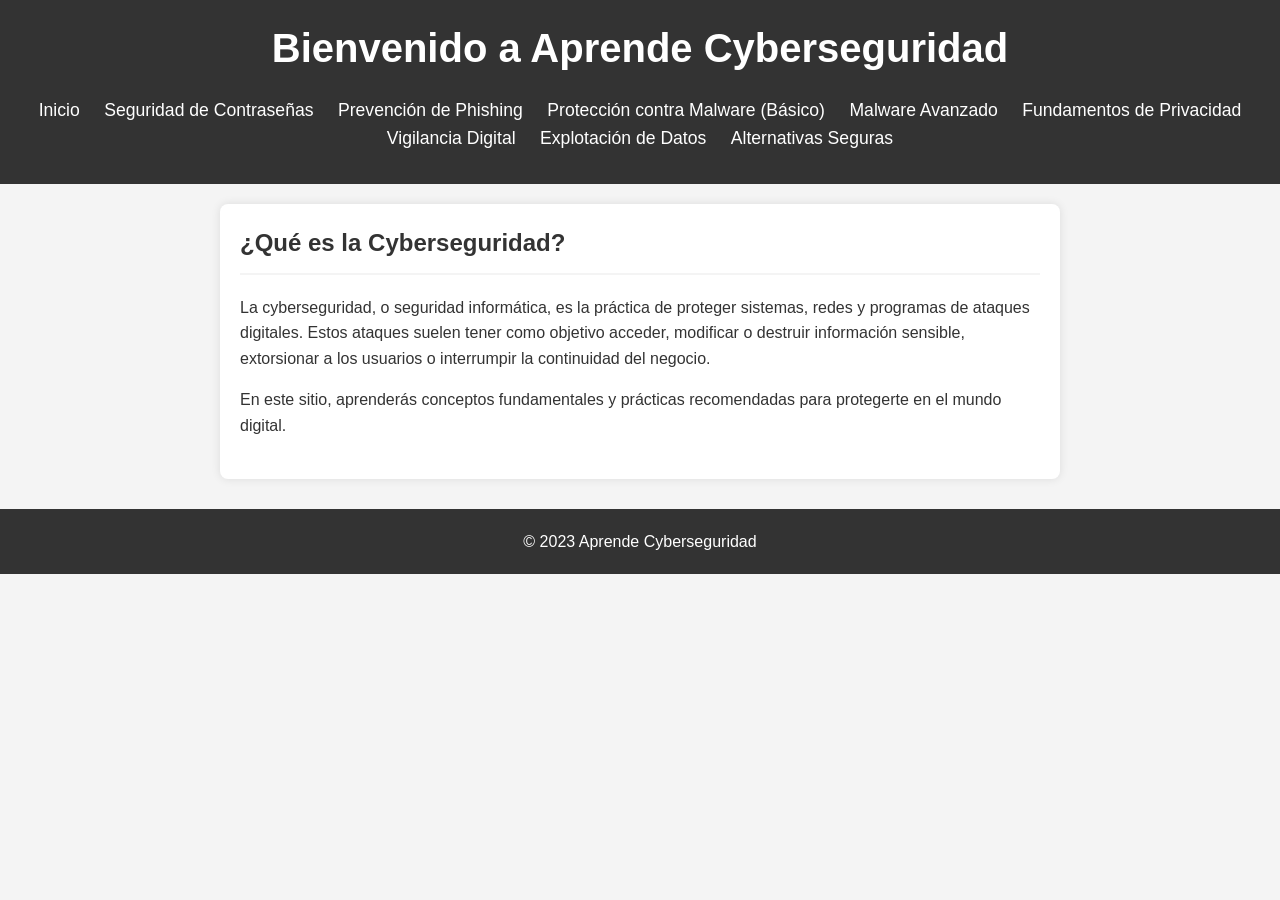
<file: index.html>
<!DOCTYPE html>
<html lang="es">
<head>
    <meta charset="UTF-8">
    <meta name="viewport" content="width=device-width, initial-scale=1.0">
    <title>Cyberseguridad: Aprende a Protegerte</title>
    <link rel="stylesheet" href="style.css">
</head>
<body>
    <header>
        <h1>Bienvenido a Aprende Cyberseguridad</h1>
        <nav>
            <ul>
                <li><a href="index.html">Inicio</a></li>
                <li><a href="passwords.html">Seguridad de Contraseñas</a></li>
                <li><a href="phishing.html">Prevención de Phishing</a></li>
                <li><a href="malware.html">Protección contra Malware (Básico)</a></li>
                <li><a href="advanced_malware.html">Malware Avanzado</a></li>
                <li><a href="privacy_fundamentals.html">Fundamentos de Privacidad</a></li>
                <li><a href="surveillance.html">Vigilancia Digital</a></li>
                <li><a href="data_exploitation.html">Explotación de Datos</a></li>
                <li><a href="secure_alternatives.html">Alternativas Seguras</a></li>
            </ul>
        </nav>
    </header>
    <main>
        <section id="intro">
            <h2>¿Qué es la Cyberseguridad?</h2>
            <p>La cyberseguridad, o seguridad informática, es la práctica de proteger sistemas, redes y programas de ataques digitales. Estos ataques suelen tener como objetivo acceder, modificar o destruir información sensible, extorsionar a los usuarios o interrumpir la continuidad del negocio.</p>
            <p>En este sitio, aprenderás conceptos fundamentales y prácticas recomendadas para protegerte en el mundo digital.</p>
        </section>
    </main>
    <footer>
        <p>&copy; 2023 Aprende Cyberseguridad</p>
    </footer>
</body>
</html>
</file>
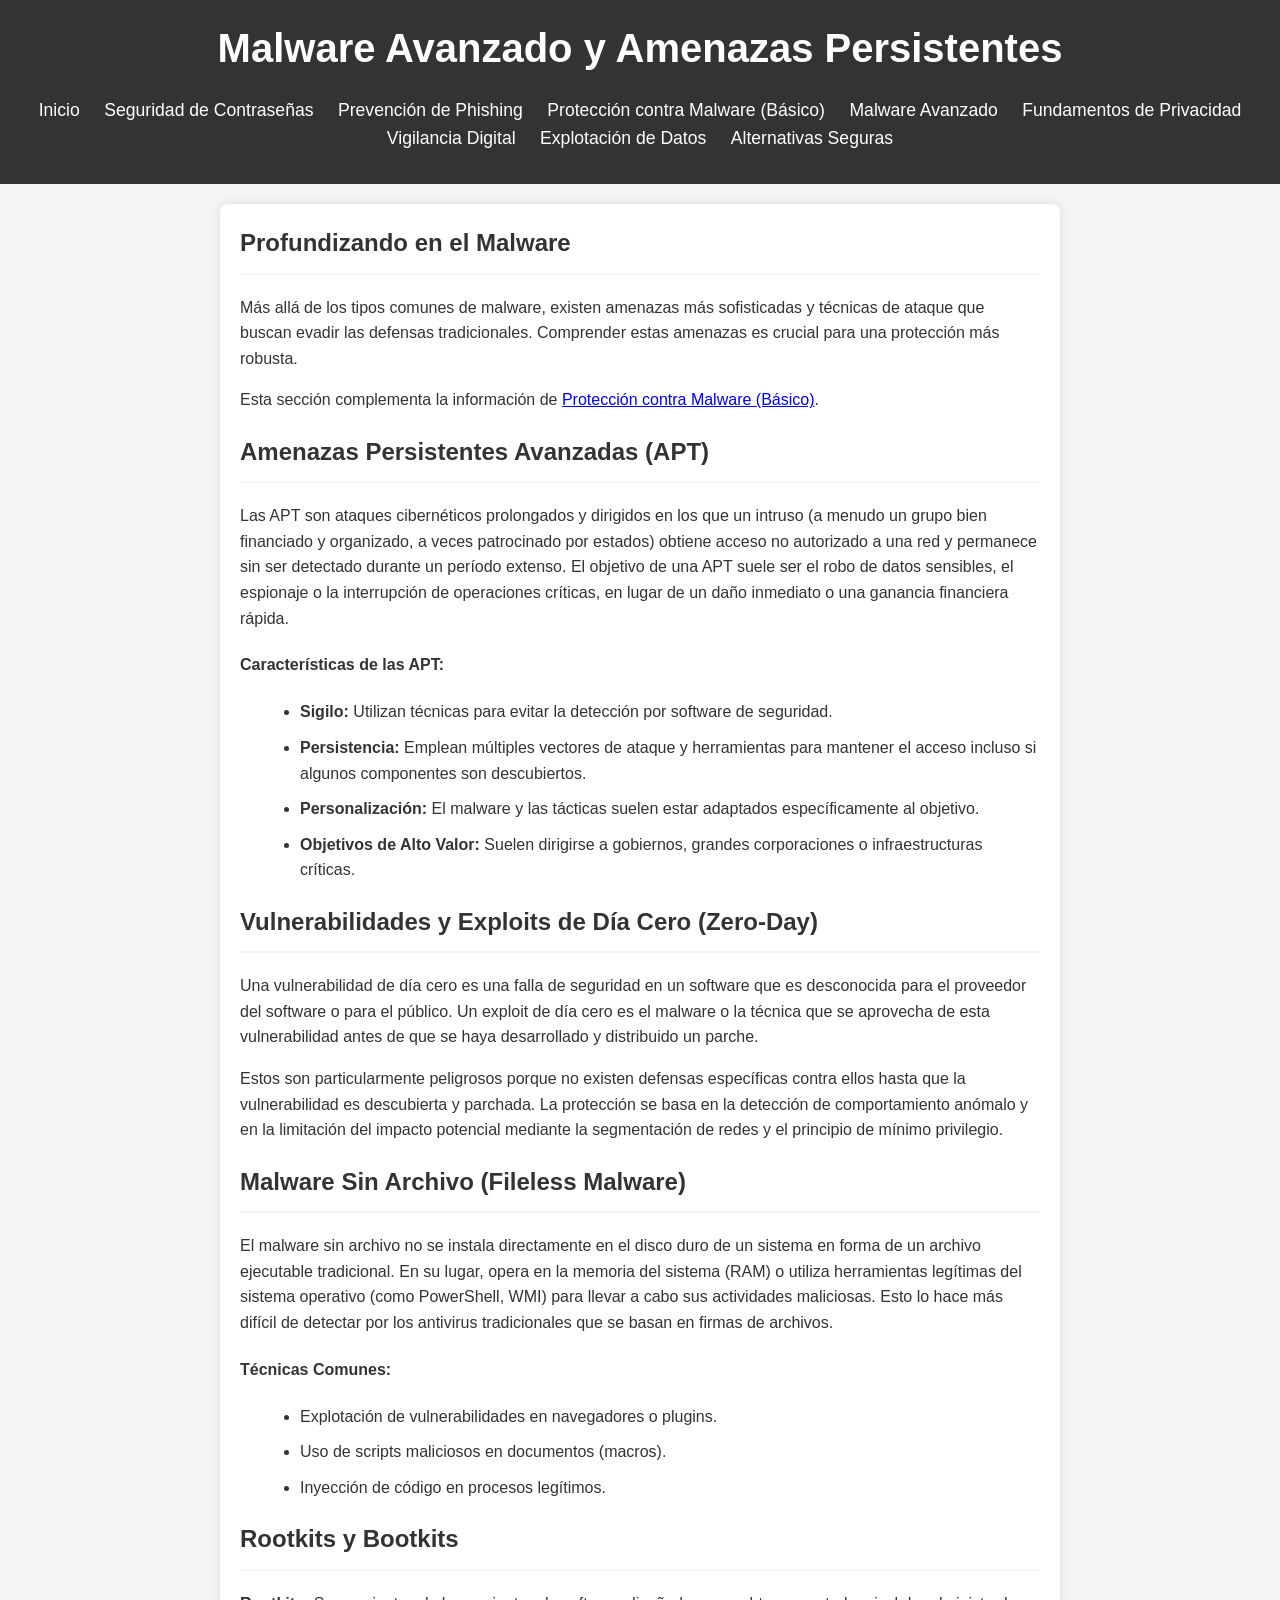
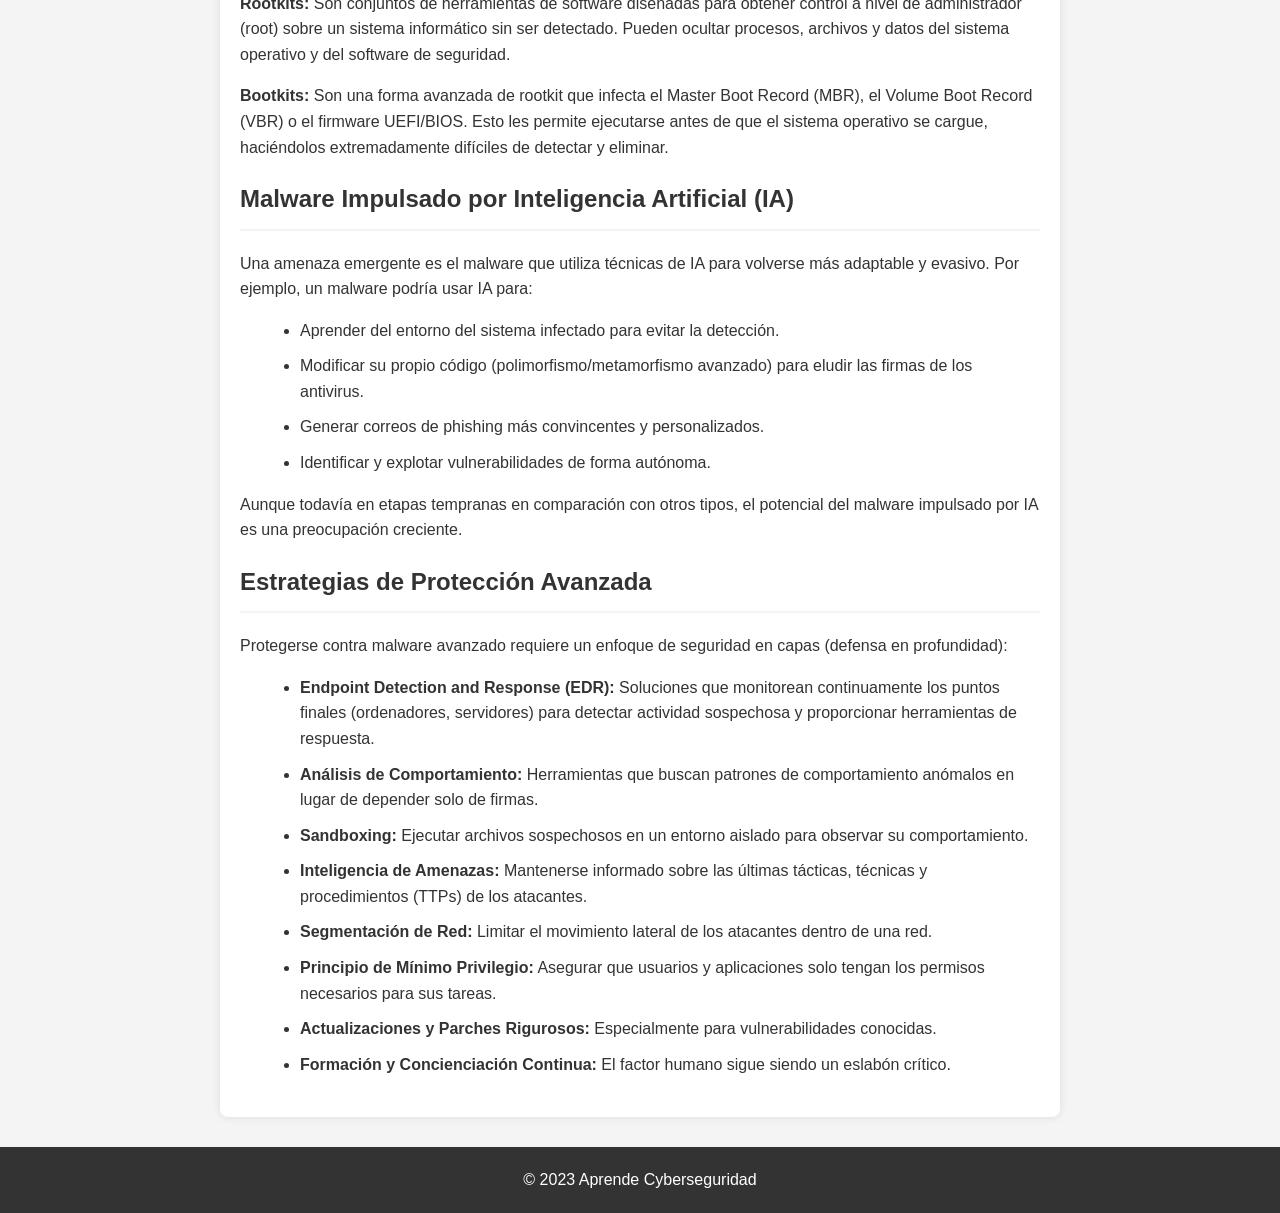
<file: advanced_malware.html>
<!DOCTYPE html>
<html lang="es">
<head>
    <meta charset="UTF-8">
    <meta name="viewport" content="width=device-width, initial-scale=1.0">
    <title>Malware Avanzado - Aprende Cyberseguridad</title>
    <link rel="stylesheet" href="style.css">
</head>
<body>
    <header>
        <h1>Malware Avanzado y Amenazas Persistentes</h1>
        <nav>
            <ul>
                <li><a href="index.html">Inicio</a></li>
                <li><a href="passwords.html">Seguridad de Contraseñas</a></li>
                <li><a href="phishing.html">Prevención de Phishing</a></li>
                <li><a href="malware.html">Protección contra Malware (Básico)</a></li>
                <li><a href="advanced_malware.html">Malware Avanzado</a></li>
                <li><a href="privacy_fundamentals.html">Fundamentos de Privacidad</a></li>
                <li><a href="surveillance.html">Vigilancia Digital</a></li>
                <li><a href="data_exploitation.html">Explotación de Datos</a></li>
                <li><a href="secure_alternatives.html">Alternativas Seguras</a></li>
            </ul>
        </nav>
    </header>
    <main>
        <section id="introduction">
            <h2>Profundizando en el Malware</h2>
            <p>Más allá de los tipos comunes de malware, existen amenazas más sofisticadas y técnicas de ataque que buscan evadir las defensas tradicionales. Comprender estas amenazas es crucial para una protección más robusta.</p>
            <p>Esta sección complementa la información de <a href="malware.html">Protección contra Malware (Básico)</a>.</p>
        </section>

        <section id="apt">
            <h2>Amenazas Persistentes Avanzadas (APT)</h2>
            <p>Las APT son ataques cibernéticos prolongados y dirigidos en los que un intruso (a menudo un grupo bien financiado y organizado, a veces patrocinado por estados) obtiene acceso no autorizado a una red y permanece sin ser detectado durante un período extenso. El objetivo de una APT suele ser el robo de datos sensibles, el espionaje o la interrupción de operaciones críticas, en lugar de un daño inmediato o una ganancia financiera rápida.</p>
            <h4>Características de las APT:</h4>
            <ul>
                <li><strong>Sigilo:</strong> Utilizan técnicas para evitar la detección por software de seguridad.</li>
                <li><strong>Persistencia:</strong> Emplean múltiples vectores de ataque y herramientas para mantener el acceso incluso si algunos componentes son descubiertos.</li>
                <li><strong>Personalización:</strong> El malware y las tácticas suelen estar adaptados específicamente al objetivo.</li>
                <li><strong>Objetivos de Alto Valor:</strong> Suelen dirigirse a gobiernos, grandes corporaciones o infraestructuras críticas.</li>
            </ul>
        </section>

        <section id="zero-day">
            <h2>Vulnerabilidades y Exploits de Día Cero (Zero-Day)</h2>
            <p>Una vulnerabilidad de día cero es una falla de seguridad en un software que es desconocida para el proveedor del software o para el público. Un exploit de día cero es el malware o la técnica que se aprovecha de esta vulnerabilidad antes de que se haya desarrollado y distribuido un parche.</p>
            <p>Estos son particularmente peligrosos porque no existen defensas específicas contra ellos hasta que la vulnerabilidad es descubierta y parchada. La protección se basa en la detección de comportamiento anómalo y en la limitación del impacto potencial mediante la segmentación de redes y el principio de mínimo privilegio.</p>
        </section>

        <section id="fileless-malware">
            <h2>Malware Sin Archivo (Fileless Malware)</h2>
            <p>El malware sin archivo no se instala directamente en el disco duro de un sistema en forma de un archivo ejecutable tradicional. En su lugar, opera en la memoria del sistema (RAM) o utiliza herramientas legítimas del sistema operativo (como PowerShell, WMI) para llevar a cabo sus actividades maliciosas. Esto lo hace más difícil de detectar por los antivirus tradicionales que se basan en firmas de archivos.</p>
            <h4>Técnicas Comunes:</h4>
            <ul>
                <li>Explotación de vulnerabilidades en navegadores o plugins.</li>
                <li>Uso de scripts maliciosos en documentos (macros).</li>
                <li>Inyección de código en procesos legítimos.</li>
            </ul>
        </section>

        <section id="rootkits-bootkits">
            <h2>Rootkits y Bootkits</h2>
            <p><strong>Rootkits:</strong> Son conjuntos de herramientas de software diseñadas para obtener control a nivel de administrador (root) sobre un sistema informático sin ser detectado. Pueden ocultar procesos, archivos y datos del sistema operativo y del software de seguridad.</p>
            <p><strong>Bootkits:</strong> Son una forma avanzada de rootkit que infecta el Master Boot Record (MBR), el Volume Boot Record (VBR) o el firmware UEFI/BIOS. Esto les permite ejecutarse antes de que el sistema operativo se cargue, haciéndolos extremadamente difíciles de detectar y eliminar.</p>
        </section>

        <section id="ai-malware">
            <h2>Malware Impulsado por Inteligencia Artificial (IA)</h2>
            <p>Una amenaza emergente es el malware que utiliza técnicas de IA para volverse más adaptable y evasivo. Por ejemplo, un malware podría usar IA para:</p>
            <ul>
                <li>Aprender del entorno del sistema infectado para evitar la detección.</li>
                <li>Modificar su propio código (polimorfismo/metamorfismo avanzado) para eludir las firmas de los antivirus.</li>
                <li>Generar correos de phishing más convincentes y personalizados.</li>
                <li>Identificar y explotar vulnerabilidades de forma autónoma.</li>
            </ul>
            <p>Aunque todavía en etapas tempranas en comparación con otros tipos, el potencial del malware impulsado por IA es una preocupación creciente.</p>
        </section>

        <section id="protection-strategies">
            <h2>Estrategias de Protección Avanzada</h2>
            <p>Protegerse contra malware avanzado requiere un enfoque de seguridad en capas (defensa en profundidad):</p>
            <ul>
                <li><strong>Endpoint Detection and Response (EDR):</strong> Soluciones que monitorean continuamente los puntos finales (ordenadores, servidores) para detectar actividad sospechosa y proporcionar herramientas de respuesta.</li>
                <li><strong>Análisis de Comportamiento:</strong> Herramientas que buscan patrones de comportamiento anómalos en lugar de depender solo de firmas.</li>
                <li><strong>Sandboxing:</strong> Ejecutar archivos sospechosos en un entorno aislado para observar su comportamiento.</li>
                <li><strong>Inteligencia de Amenazas:</strong> Mantenerse informado sobre las últimas tácticas, técnicas y procedimientos (TTPs) de los atacantes.</li>
                <li><strong>Segmentación de Red:</strong> Limitar el movimiento lateral de los atacantes dentro de una red.</li>
                <li><strong>Principio de Mínimo Privilegio:</strong> Asegurar que usuarios y aplicaciones solo tengan los permisos necesarios para sus tareas.</li>
                <li><strong>Actualizaciones y Parches Rigurosos:</strong> Especialmente para vulnerabilidades conocidas.</li>
                <li><strong>Formación y Concienciación Continua:</strong> El factor humano sigue siendo un eslabón crítico.</li>
            </ul>
        </section>
    </main>
    <footer>
        <p>&copy; 2023 Aprende Cyberseguridad</p>
    </footer>
</body>
</html>
</file>
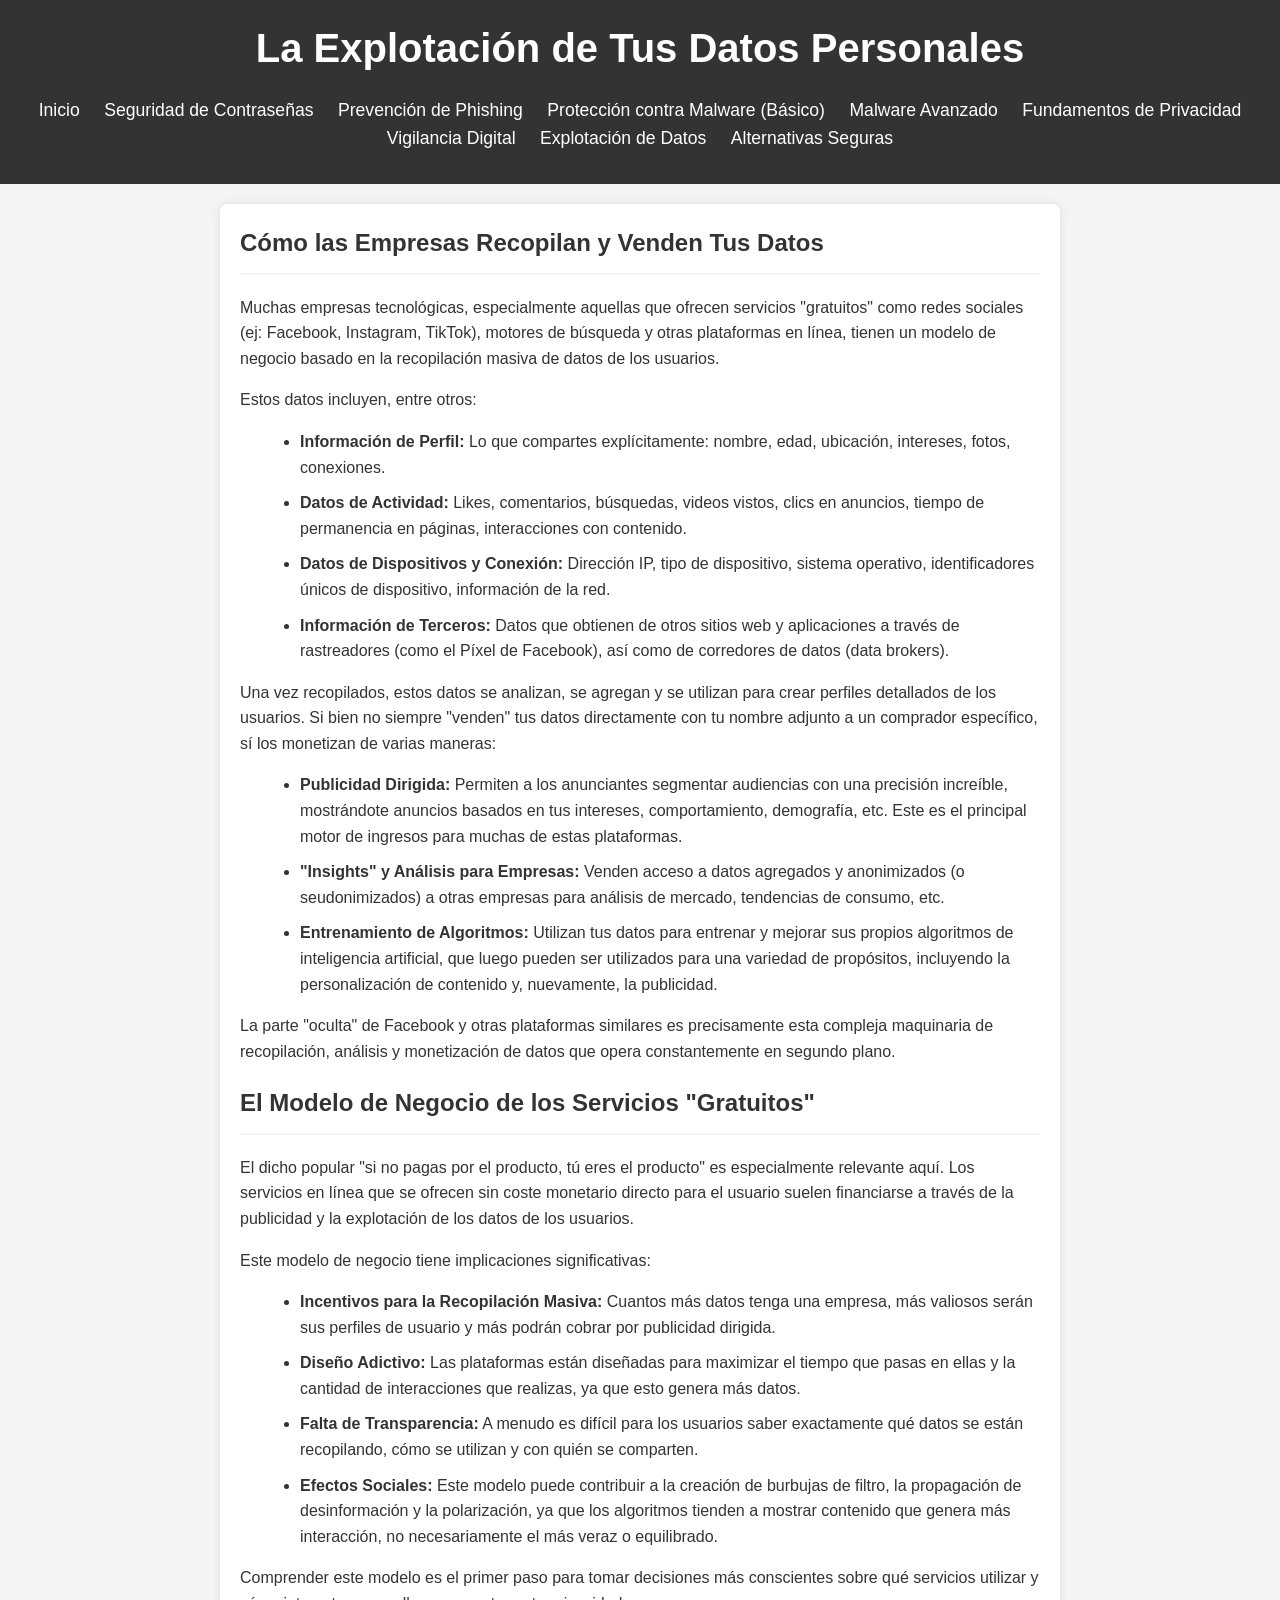
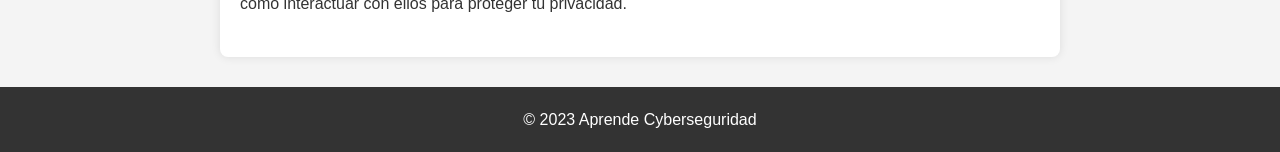
<file: data_exploitation.html>
<!DOCTYPE html>
<html lang="es">
<head>
    <meta charset="UTF-8">
    <meta name="viewport" content="width=device-width, initial-scale=1.0">
    <title>Explotación de Datos Personales - Aprende Cyberseguridad</title>
    <link rel="stylesheet" href="style.css">
</head>
<body>
    <header>
        <h1>La Explotación de Tus Datos Personales</h1>
        <nav>
            <ul>
                <li><a href="index.html">Inicio</a></li>
                <li><a href="passwords.html">Seguridad de Contraseñas</a></li>
                <li><a href="phishing.html">Prevención de Phishing</a></li>
                <li><a href="malware.html">Protección contra Malware (Básico)</a></li>
                <li><a href="advanced_malware.html">Malware Avanzado</a></li>
                <li><a href="privacy_fundamentals.html">Fundamentos de Privacidad</a></li>
                <li><a href="surveillance.html">Vigilancia Digital</a></li>
                <li><a href="data_exploitation.html">Explotación de Datos</a></li>
                <li><a href="secure_alternatives.html">Alternativas Seguras</a></li>
            </ul>
        </nav>
    </header>
    <main>
        <section id="data-collection-selling">
            <h2>Cómo las Empresas Recopilan y Venden Tus Datos</h2>
            <p>Muchas empresas tecnológicas, especialmente aquellas que ofrecen servicios "gratuitos" como redes sociales (ej: Facebook, Instagram, TikTok), motores de búsqueda y otras plataformas en línea, tienen un modelo de negocio basado en la recopilación masiva de datos de los usuarios.</p>
            <p>Estos datos incluyen, entre otros:</p>
            <ul>
                <li><strong>Información de Perfil:</strong> Lo que compartes explícitamente: nombre, edad, ubicación, intereses, fotos, conexiones.</li>
                <li><strong>Datos de Actividad:</strong> Likes, comentarios, búsquedas, videos vistos, clics en anuncios, tiempo de permanencia en páginas, interacciones con contenido.</li>
                <li><strong>Datos de Dispositivos y Conexión:</strong> Dirección IP, tipo de dispositivo, sistema operativo, identificadores únicos de dispositivo, información de la red.</li>
                <li><strong>Información de Terceros:</strong> Datos que obtienen de otros sitios web y aplicaciones a través de rastreadores (como el Píxel de Facebook), así como de corredores de datos (data brokers).</li>
            </ul>
            <p>Una vez recopilados, estos datos se analizan, se agregan y se utilizan para crear perfiles detallados de los usuarios. Si bien no siempre "venden" tus datos directamente con tu nombre adjunto a un comprador específico, sí los monetizan de varias maneras:</p>
            <ul>
                <li><strong>Publicidad Dirigida:</strong> Permiten a los anunciantes segmentar audiencias con una precisión increíble, mostrándote anuncios basados en tus intereses, comportamiento, demografía, etc. Este es el principal motor de ingresos para muchas de estas plataformas.</li>
                <li><strong>"Insights" y Análisis para Empresas:</strong> Venden acceso a datos agregados y anonimizados (o seudonimizados) a otras empresas para análisis de mercado, tendencias de consumo, etc.</li>
                <li><strong>Entrenamiento de Algoritmos:</strong> Utilizan tus datos para entrenar y mejorar sus propios algoritmos de inteligencia artificial, que luego pueden ser utilizados para una variedad de propósitos, incluyendo la personalización de contenido y, nuevamente, la publicidad.</li>
            </ul>
            <p>La parte "oculta" de Facebook y otras plataformas similares es precisamente esta compleja maquinaria de recopilación, análisis y monetización de datos que opera constantemente en segundo plano.</p>
        </section>
        <section id="free-services-model">
            <h2>El Modelo de Negocio de los Servicios "Gratuitos"</h2>
            <p>El dicho popular "si no pagas por el producto, tú eres el producto" es especialmente relevante aquí. Los servicios en línea que se ofrecen sin coste monetario directo para el usuario suelen financiarse a través de la publicidad y la explotación de los datos de los usuarios.</p>
            <p>Este modelo de negocio tiene implicaciones significativas:</p>
            <ul>
                <li><strong>Incentivos para la Recopilación Masiva:</strong> Cuantos más datos tenga una empresa, más valiosos serán sus perfiles de usuario y más podrán cobrar por publicidad dirigida.</li>
                <li><strong>Diseño Adictivo:</strong> Las plataformas están diseñadas para maximizar el tiempo que pasas en ellas y la cantidad de interacciones que realizas, ya que esto genera más datos.</li>
                <li><strong>Falta de Transparencia:</strong> A menudo es difícil para los usuarios saber exactamente qué datos se están recopilando, cómo se utilizan y con quién se comparten.</li>
                <li><strong>Efectos Sociales:</strong> Este modelo puede contribuir a la creación de burbujas de filtro, la propagación de desinformación y la polarización, ya que los algoritmos tienden a mostrar contenido que genera más interacción, no necesariamente el más veraz o equilibrado.</li>
            </ul>
            <p>Comprender este modelo es el primer paso para tomar decisiones más conscientes sobre qué servicios utilizar y cómo interactuar con ellos para proteger tu privacidad.</p>
        </section>
    </main>
    <footer>
        <p>&copy; 2023 Aprende Cyberseguridad</p>
    </footer>
</body>
</html>
</file>
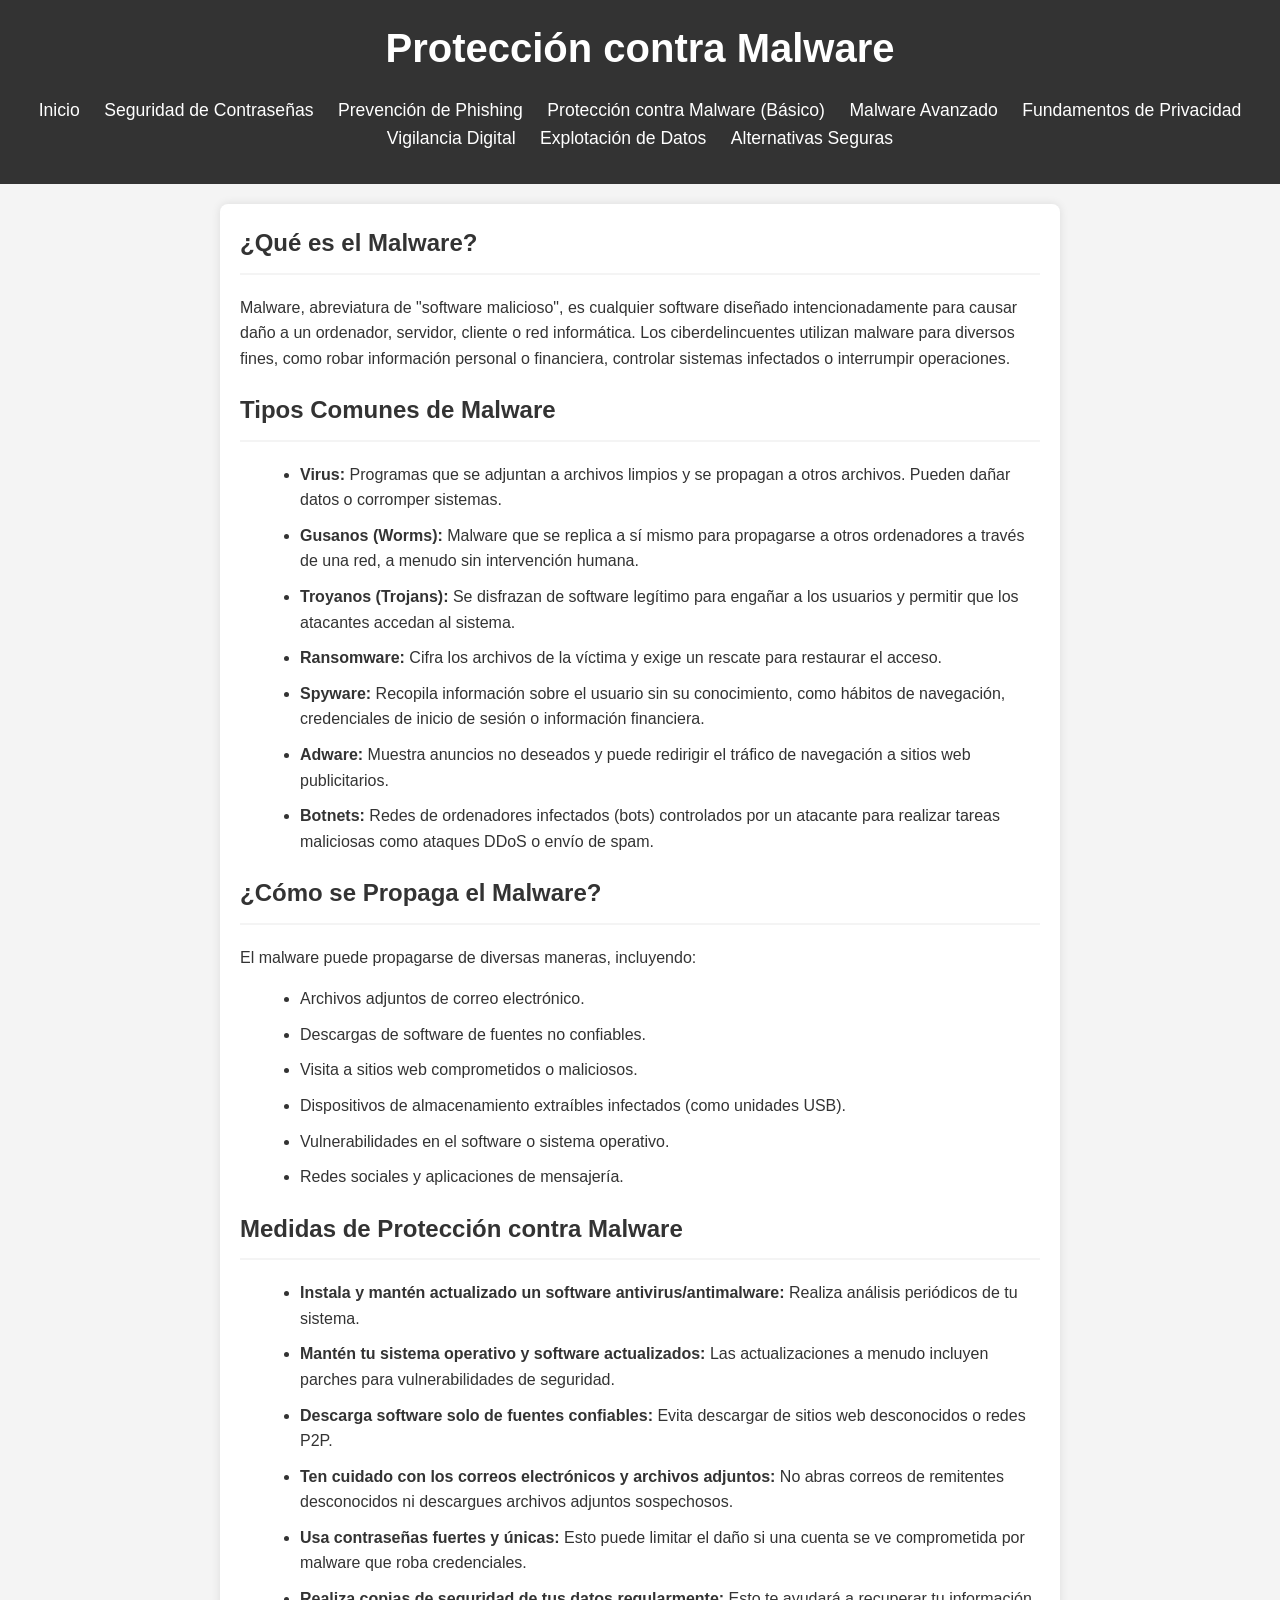
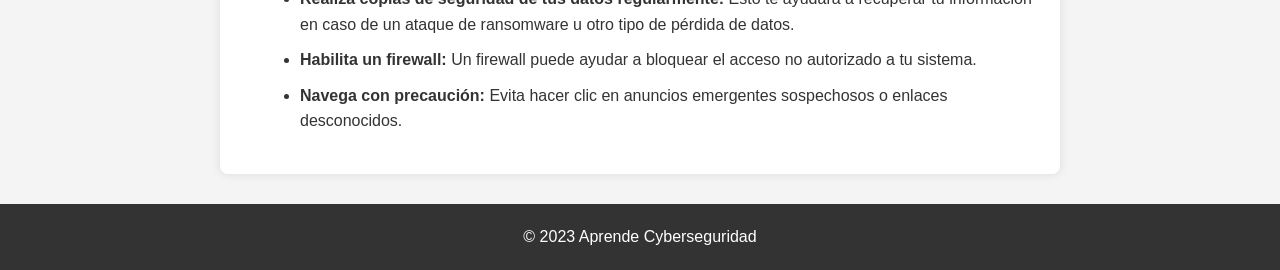
<file: malware.html>
<!DOCTYPE html>
<html lang="es">
<head>
    <meta charset="UTF-8">
    <meta name="viewport" content="width=device-width, initial-scale=1.0">
    <title>Protección contra Malware - Aprende Cyberseguridad</title>
    <link rel="stylesheet" href="style.css">
</head>
<body>
    <header>
        <h1>Protección contra Malware</h1>
        <nav>
            <ul>
                <li><a href="index.html">Inicio</a></li>
                <li><a href="passwords.html">Seguridad de Contraseñas</a></li>
                <li><a href="phishing.html">Prevención de Phishing</a></li>
                <li><a href="malware.html">Protección contra Malware (Básico)</a></li>
                <li><a href="advanced_malware.html">Malware Avanzado</a></li>
                <li><a href="privacy_fundamentals.html">Fundamentos de Privacidad</a></li>
                <li><a href="surveillance.html">Vigilancia Digital</a></li>
                <li><a href="data_exploitation.html">Explotación de Datos</a></li>
                <li><a href="secure_alternatives.html">Alternativas Seguras</a></li>
            </ul>
        </nav>
    </header>
    <main>
        <section id="que-es">
            <h2>¿Qué es el Malware?</h2>
            <p>Malware, abreviatura de "software malicioso", es cualquier software diseñado intencionadamente para causar daño a un ordenador, servidor, cliente o red informática. Los ciberdelincuentes utilizan malware para diversos fines, como robar información personal o financiera, controlar sistemas infectados o interrumpir operaciones.</p>
        </section>
        <section id="tipos">
            <h2>Tipos Comunes de Malware</h2>
            <ul>
                <li><strong>Virus:</strong> Programas que se adjuntan a archivos limpios y se propagan a otros archivos. Pueden dañar datos o corromper sistemas.</li>
                <li><strong>Gusanos (Worms):</strong> Malware que se replica a sí mismo para propagarse a otros ordenadores a través de una red, a menudo sin intervención humana.</li>
                <li><strong>Troyanos (Trojans):</strong> Se disfrazan de software legítimo para engañar a los usuarios y permitir que los atacantes accedan al sistema.</li>
                <li><strong>Ransomware:</strong> Cifra los archivos de la víctima y exige un rescate para restaurar el acceso.</li>
                <li><strong>Spyware:</strong> Recopila información sobre el usuario sin su conocimiento, como hábitos de navegación, credenciales de inicio de sesión o información financiera.</li>
                <li><strong>Adware:</strong> Muestra anuncios no deseados y puede redirigir el tráfico de navegación a sitios web publicitarios.</li>
                <li><strong>Botnets:</strong> Redes de ordenadores infectados (bots) controlados por un atacante para realizar tareas maliciosas como ataques DDoS o envío de spam.</li>
            </ul>
        </section>
        <section id="como-se-propaga">
            <h2>¿Cómo se Propaga el Malware?</h2>
            <p>El malware puede propagarse de diversas maneras, incluyendo:</p>
            <ul>
                <li>Archivos adjuntos de correo electrónico.</li>
                <li>Descargas de software de fuentes no confiables.</li>
                <li>Visita a sitios web comprometidos o maliciosos.</li>
                <li>Dispositivos de almacenamiento extraíbles infectados (como unidades USB).</li>
                <li>Vulnerabilidades en el software o sistema operativo.</li>
                <li>Redes sociales y aplicaciones de mensajería.</li>
            </ul>
        </section>
        <section id="medidas-proteccion">
            <h2>Medidas de Protección contra Malware</h2>
            <ul>
                <li><strong>Instala y mantén actualizado un software antivirus/antimalware:</strong> Realiza análisis periódicos de tu sistema.</li>
                <li><strong>Mantén tu sistema operativo y software actualizados:</strong> Las actualizaciones a menudo incluyen parches para vulnerabilidades de seguridad.</li>
                <li><strong>Descarga software solo de fuentes confiables:</strong> Evita descargar de sitios web desconocidos o redes P2P.</li>
                <li><strong>Ten cuidado con los correos electrónicos y archivos adjuntos:</strong> No abras correos de remitentes desconocidos ni descargues archivos adjuntos sospechosos.</li>
                <li><strong>Usa contraseñas fuertes y únicas:</strong> Esto puede limitar el daño si una cuenta se ve comprometida por malware que roba credenciales.</li>
                <li><strong>Realiza copias de seguridad de tus datos regularmente:</strong> Esto te ayudará a recuperar tu información en caso de un ataque de ransomware u otro tipo de pérdida de datos.</li>
                <li><strong>Habilita un firewall:</strong> Un firewall puede ayudar a bloquear el acceso no autorizado a tu sistema.</li>
                <li><strong>Navega con precaución:</strong> Evita hacer clic en anuncios emergentes sospechosos o enlaces desconocidos.</li>
            </ul>
        </section>
    </main>
    <footer>
        <p>&copy; 2023 Aprende Cyberseguridad</p>
    </footer>
</body>
</html>
</file>
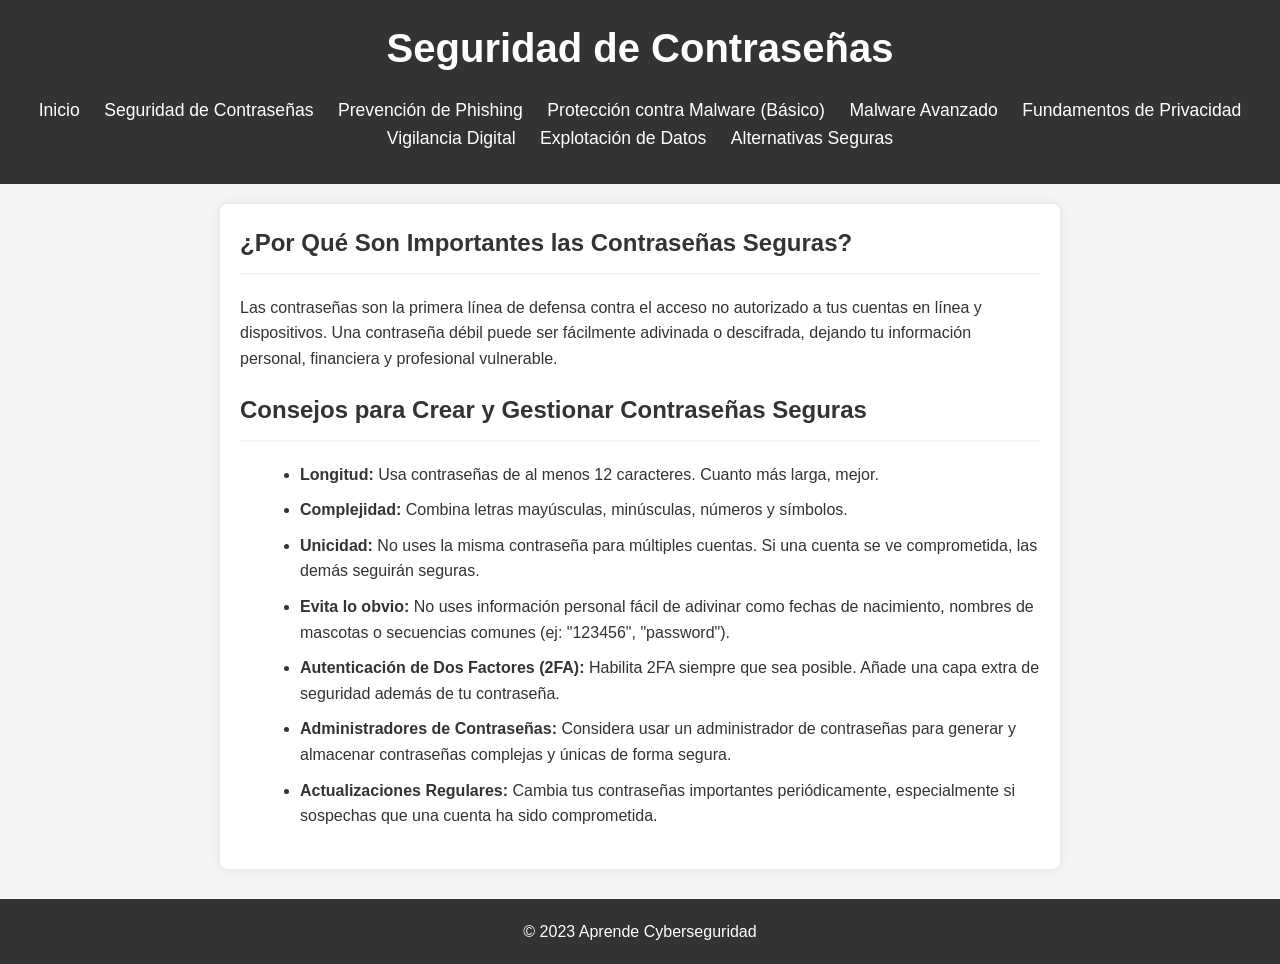
<file: passwords.html>
<!DOCTYPE html>
<html lang="es">
<head>
    <meta charset="UTF-8">
    <meta name="viewport" content="width=device-width, initial-scale=1.0">
    <title>Seguridad de Contraseñas - Aprende Cyberseguridad</title>
    <link rel="stylesheet" href="style.css">
</head>
<body>
    <header>
        <h1>Seguridad de Contraseñas</h1>
        <nav>
            <ul>
                <li><a href="index.html">Inicio</a></li>
                <li><a href="passwords.html">Seguridad de Contraseñas</a></li>
                <li><a href="phishing.html">Prevención de Phishing</a></li>
                <li><a href="malware.html">Protección contra Malware (Básico)</a></li>
                <li><a href="advanced_malware.html">Malware Avanzado</a></li>
                <li><a href="privacy_fundamentals.html">Fundamentos de Privacidad</a></li>
                <li><a href="surveillance.html">Vigilancia Digital</a></li>
                <li><a href="data_exploitation.html">Explotación de Datos</a></li>
                <li><a href="secure_alternatives.html">Alternativas Seguras</a></li>
            </ul>
        </nav>
    </header>
    <main>
        <section id="importancia">
            <h2>¿Por Qué Son Importantes las Contraseñas Seguras?</h2>
            <p>Las contraseñas son la primera línea de defensa contra el acceso no autorizado a tus cuentas en línea y dispositivos. Una contraseña débil puede ser fácilmente adivinada o descifrada, dejando tu información personal, financiera y profesional vulnerable.</p>
        </section>
        <section id="consejos">
            <h2>Consejos para Crear y Gestionar Contraseñas Seguras</h2>
            <ul>
                <li><strong>Longitud:</strong> Usa contraseñas de al menos 12 caracteres. Cuanto más larga, mejor.</li>
                <li><strong>Complejidad:</strong> Combina letras mayúsculas, minúsculas, números y símbolos.</li>
                <li><strong>Unicidad:</strong> No uses la misma contraseña para múltiples cuentas. Si una cuenta se ve comprometida, las demás seguirán seguras.</li>
                <li><strong>Evita lo obvio:</strong> No uses información personal fácil de adivinar como fechas de nacimiento, nombres de mascotas o secuencias comunes (ej: "123456", "password").</li>
                <li><strong>Autenticación de Dos Factores (2FA):</strong> Habilita 2FA siempre que sea posible. Añade una capa extra de seguridad además de tu contraseña.</li>
                <li><strong>Administradores de Contraseñas:</strong> Considera usar un administrador de contraseñas para generar y almacenar contraseñas complejas y únicas de forma segura.</li>
                <li><strong>Actualizaciones Regulares:</strong> Cambia tus contraseñas importantes periódicamente, especialmente si sospechas que una cuenta ha sido comprometida.</li>
            </ul>
        </section>
    </main>
    <footer>
        <p>&copy; 2023 Aprende Cyberseguridad</p>
    </footer>
</body>
</html>
</file>
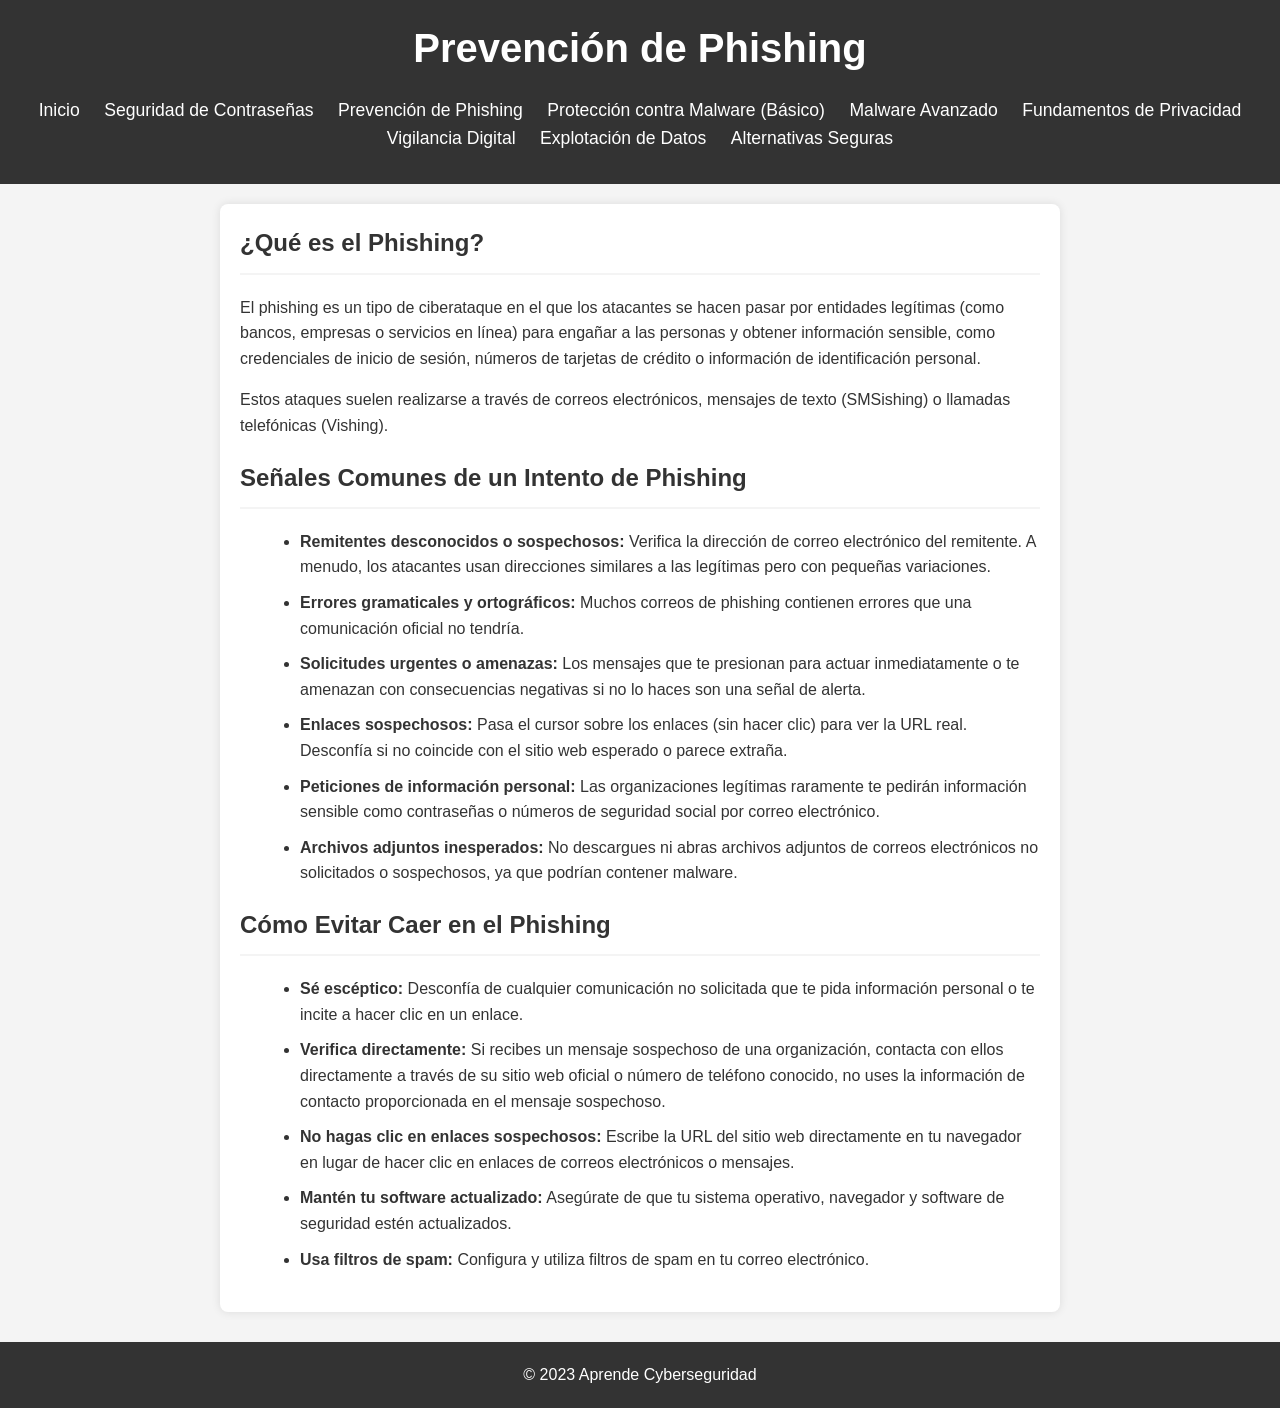
<file: phishing.html>
<!DOCTYPE html>
<html lang="es">
<head>
    <meta charset="UTF-8">
    <meta name="viewport" content="width=device-width, initial-scale=1.0">
    <title>Prevención de Phishing - Aprende Cyberseguridad</title>
    <link rel="stylesheet" href="style.css">
</head>
<body>
    <header>
        <h1>Prevención de Phishing</h1>
        <nav>
            <ul>
                <li><a href="index.html">Inicio</a></li>
                <li><a href="passwords.html">Seguridad de Contraseñas</a></li>
                <li><a href="phishing.html">Prevención de Phishing</a></li>
                <li><a href="malware.html">Protección contra Malware (Básico)</a></li>
                <li><a href="advanced_malware.html">Malware Avanzado</a></li>
                <li><a href="privacy_fundamentals.html">Fundamentos de Privacidad</a></li>
                <li><a href="surveillance.html">Vigilancia Digital</a></li>
                <li><a href="data_exploitation.html">Explotación de Datos</a></li>
                <li><a href="secure_alternatives.html">Alternativas Seguras</a></li>
            </ul>
        </nav>
    </header>
    <main>
        <section id="que-es">
            <h2>¿Qué es el Phishing?</h2>
            <p>El phishing es un tipo de ciberataque en el que los atacantes se hacen pasar por entidades legítimas (como bancos, empresas o servicios en línea) para engañar a las personas y obtener información sensible, como credenciales de inicio de sesión, números de tarjetas de crédito o información de identificación personal.</p>
            <p>Estos ataques suelen realizarse a través de correos electrónicos, mensajes de texto (SMSishing) o llamadas telefónicas (Vishing).</p>
        </section>
        <section id="senales">
            <h2>Señales Comunes de un Intento de Phishing</h2>
            <ul>
                <li><strong>Remitentes desconocidos o sospechosos:</strong> Verifica la dirección de correo electrónico del remitente. A menudo, los atacantes usan direcciones similares a las legítimas pero con pequeñas variaciones.</li>
                <li><strong>Errores gramaticales y ortográficos:</strong> Muchos correos de phishing contienen errores que una comunicación oficial no tendría.</li>
                <li><strong>Solicitudes urgentes o amenazas:</strong> Los mensajes que te presionan para actuar inmediatamente o te amenazan con consecuencias negativas si no lo haces son una señal de alerta.</li>
                <li><strong>Enlaces sospechosos:</strong> Pasa el cursor sobre los enlaces (sin hacer clic) para ver la URL real. Desconfía si no coincide con el sitio web esperado o parece extraña.</li>
                <li><strong>Peticiones de información personal:</strong> Las organizaciones legítimas raramente te pedirán información sensible como contraseñas o números de seguridad social por correo electrónico.</li>
                <li><strong>Archivos adjuntos inesperados:</strong> No descargues ni abras archivos adjuntos de correos electrónicos no solicitados o sospechosos, ya que podrían contener malware.</li>
            </ul>
        </section>
        <section id="como-evitarlo">
            <h2>Cómo Evitar Caer en el Phishing</h2>
            <ul>
                <li><strong>Sé escéptico:</strong> Desconfía de cualquier comunicación no solicitada que te pida información personal o te incite a hacer clic en un enlace.</li>
                <li><strong>Verifica directamente:</strong> Si recibes un mensaje sospechoso de una organización, contacta con ellos directamente a través de su sitio web oficial o número de teléfono conocido, no uses la información de contacto proporcionada en el mensaje sospechoso.</li>
                <li><strong>No hagas clic en enlaces sospechosos:</strong> Escribe la URL del sitio web directamente en tu navegador en lugar de hacer clic en enlaces de correos electrónicos o mensajes.</li>
                <li><strong>Mantén tu software actualizado:</strong> Asegúrate de que tu sistema operativo, navegador y software de seguridad estén actualizados.</li>
                <li><strong>Usa filtros de spam:</strong> Configura y utiliza filtros de spam en tu correo electrónico.</li>
            </ul>
        </section>
    </main>
    <footer>
        <p>&copy; 2023 Aprende Cyberseguridad</p>
    </footer>
</body>
</html>
</file>
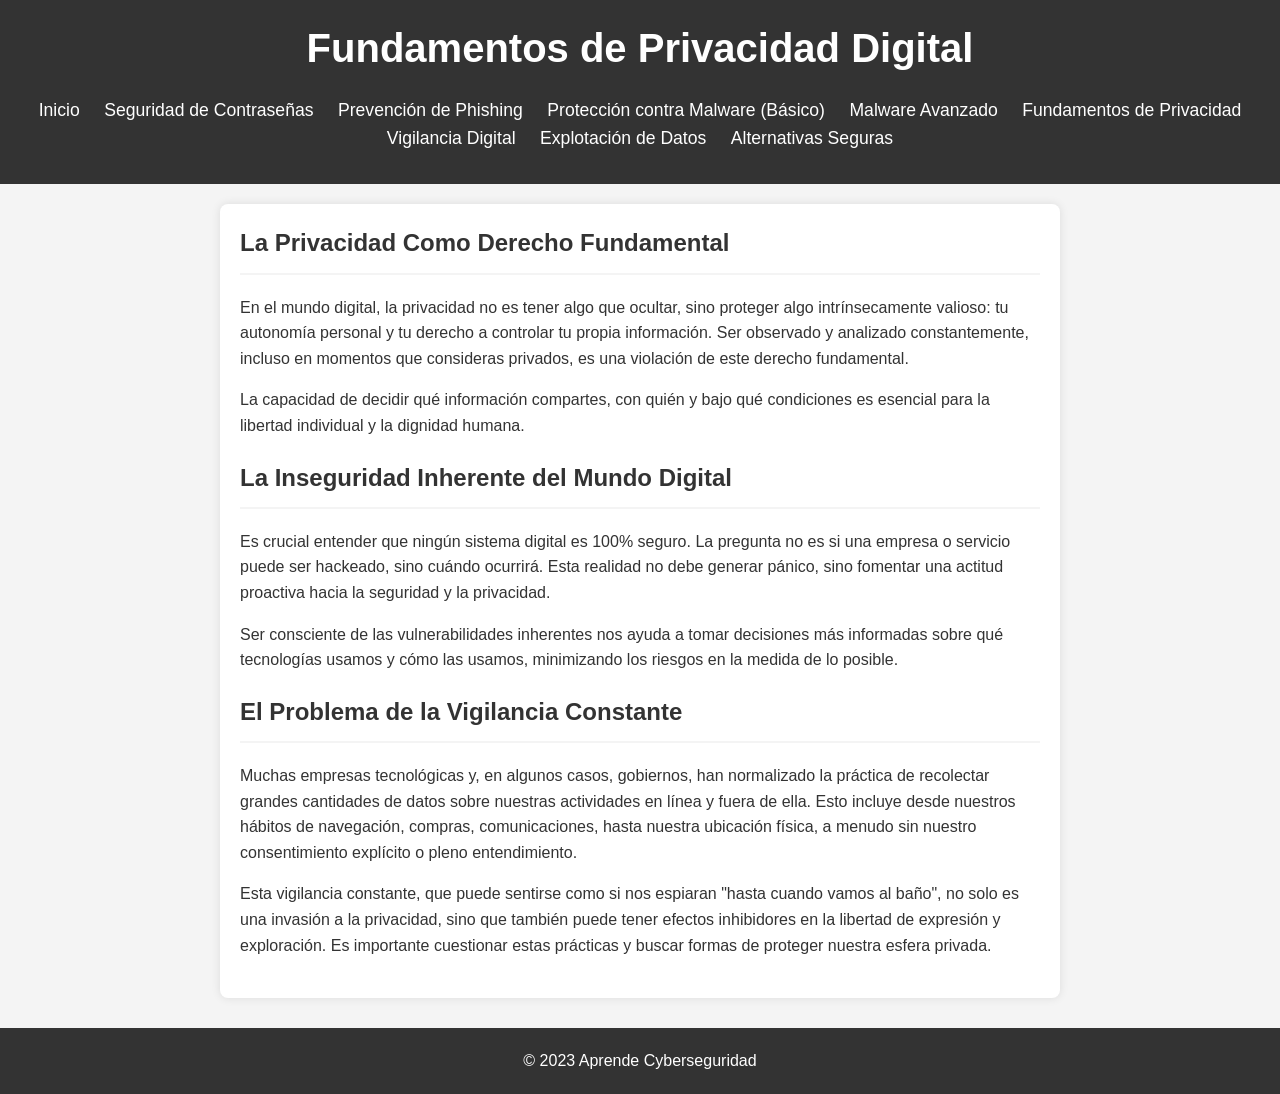
<file: privacy_fundamentals.html>
<!DOCTYPE html>
<html lang="es">
<head>
    <meta charset="UTF-8">
    <meta name="viewport" content="width=device-width, initial-scale=1.0">
    <title>Fundamentos de Privacidad Digital - Aprende Cyberseguridad</title>
    <link rel="stylesheet" href="style.css">
</head>
<body>
    <header>
        <h1>Fundamentos de Privacidad Digital</h1>
        <nav>
            <ul>
                <li><a href="index.html">Inicio</a></li>
                <li><a href="passwords.html">Seguridad de Contraseñas</a></li>
                <li><a href="phishing.html">Prevención de Phishing</a></li>
                <li><a href="malware.html">Protección contra Malware (Básico)</a></li>
                <li><a href="advanced_malware.html">Malware Avanzado</a></li>
                <li><a href="privacy_fundamentals.html">Fundamentos de Privacidad</a></li>
                <li><a href="surveillance.html">Vigilancia Digital</a></li>
                <li><a href="data_exploitation.html">Explotación de Datos</a></li>
                <li><a href="secure_alternatives.html">Alternativas Seguras</a></li>
            </ul>
        </nav>
    </header>
    <main>
        <section id="privacy-right">
            <h2>La Privacidad Como Derecho Fundamental</h2>
            <p>En el mundo digital, la privacidad no es tener algo que ocultar, sino proteger algo intrínsecamente valioso: tu autonomía personal y tu derecho a controlar tu propia información. Ser observado y analizado constantemente, incluso en momentos que consideras privados, es una violación de este derecho fundamental.</p>
            <p>La capacidad de decidir qué información compartes, con quién y bajo qué condiciones es esencial para la libertad individual y la dignidad humana.</p>
        </section>
        <section id="no-security-absolute">
            <h2>La Inseguridad Inherente del Mundo Digital</h2>
            <p>Es crucial entender que ningún sistema digital es 100% seguro. La pregunta no es si una empresa o servicio puede ser hackeado, sino cuándo ocurrirá. Esta realidad no debe generar pánico, sino fomentar una actitud proactiva hacia la seguridad y la privacidad.</p>
            <p>Ser consciente de las vulnerabilidades inherentes nos ayuda a tomar decisiones más informadas sobre qué tecnologías usamos y cómo las usamos, minimizando los riesgos en la medida de lo posible.</p>
        </section>
        <section id="constant-tracking">
            <h2>El Problema de la Vigilancia Constante</h2>
            <p>Muchas empresas tecnológicas y, en algunos casos, gobiernos, han normalizado la práctica de recolectar grandes cantidades de datos sobre nuestras actividades en línea y fuera de ella. Esto incluye desde nuestros hábitos de navegación, compras, comunicaciones, hasta nuestra ubicación física, a menudo sin nuestro consentimiento explícito o pleno entendimiento.</p>
            <p>Esta vigilancia constante, que puede sentirse como si nos espiaran "hasta cuando vamos al baño", no solo es una invasión a la privacidad, sino que también puede tener efectos inhibidores en la libertad de expresión y exploración. Es importante cuestionar estas prácticas y buscar formas de proteger nuestra esfera privada.</p>
        </section>
    </main>
    <footer>
        <p>&copy; 2023 Aprende Cyberseguridad</p>
    </footer>
</body>
</html>
</file>
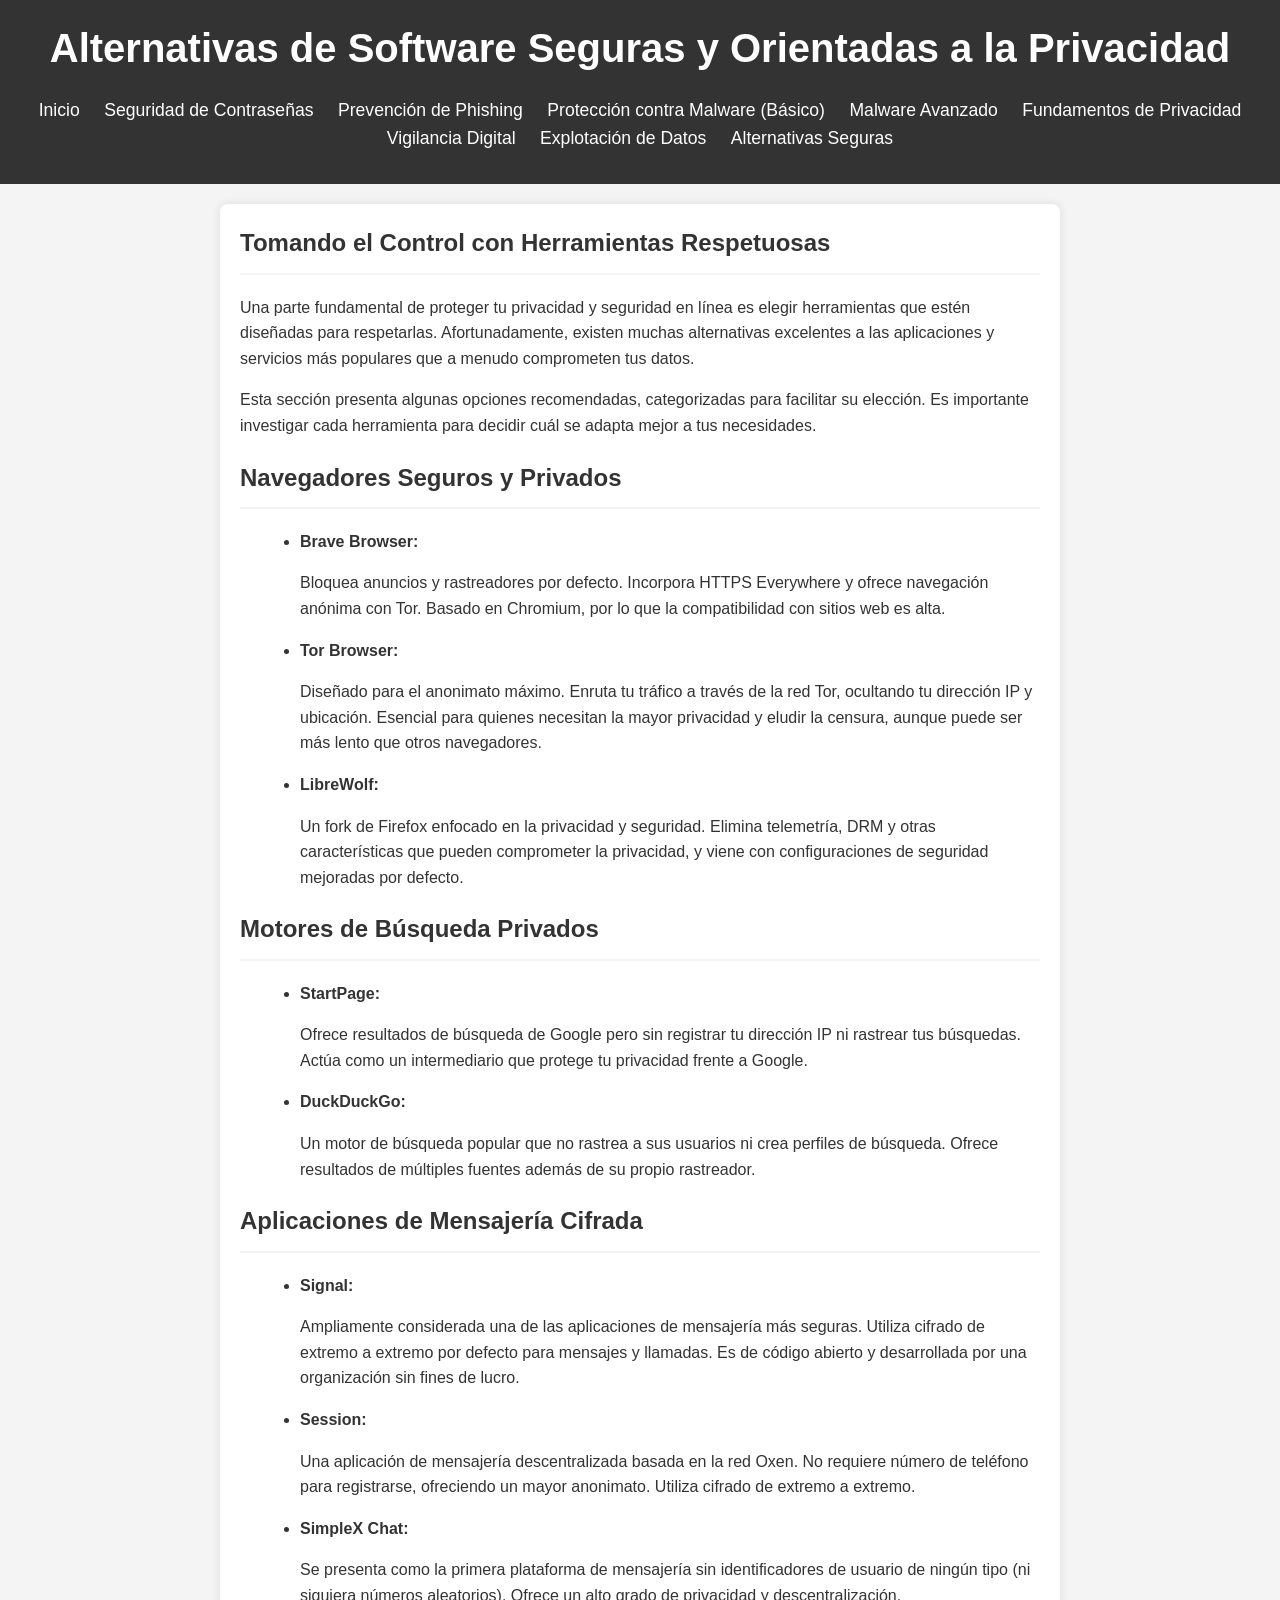
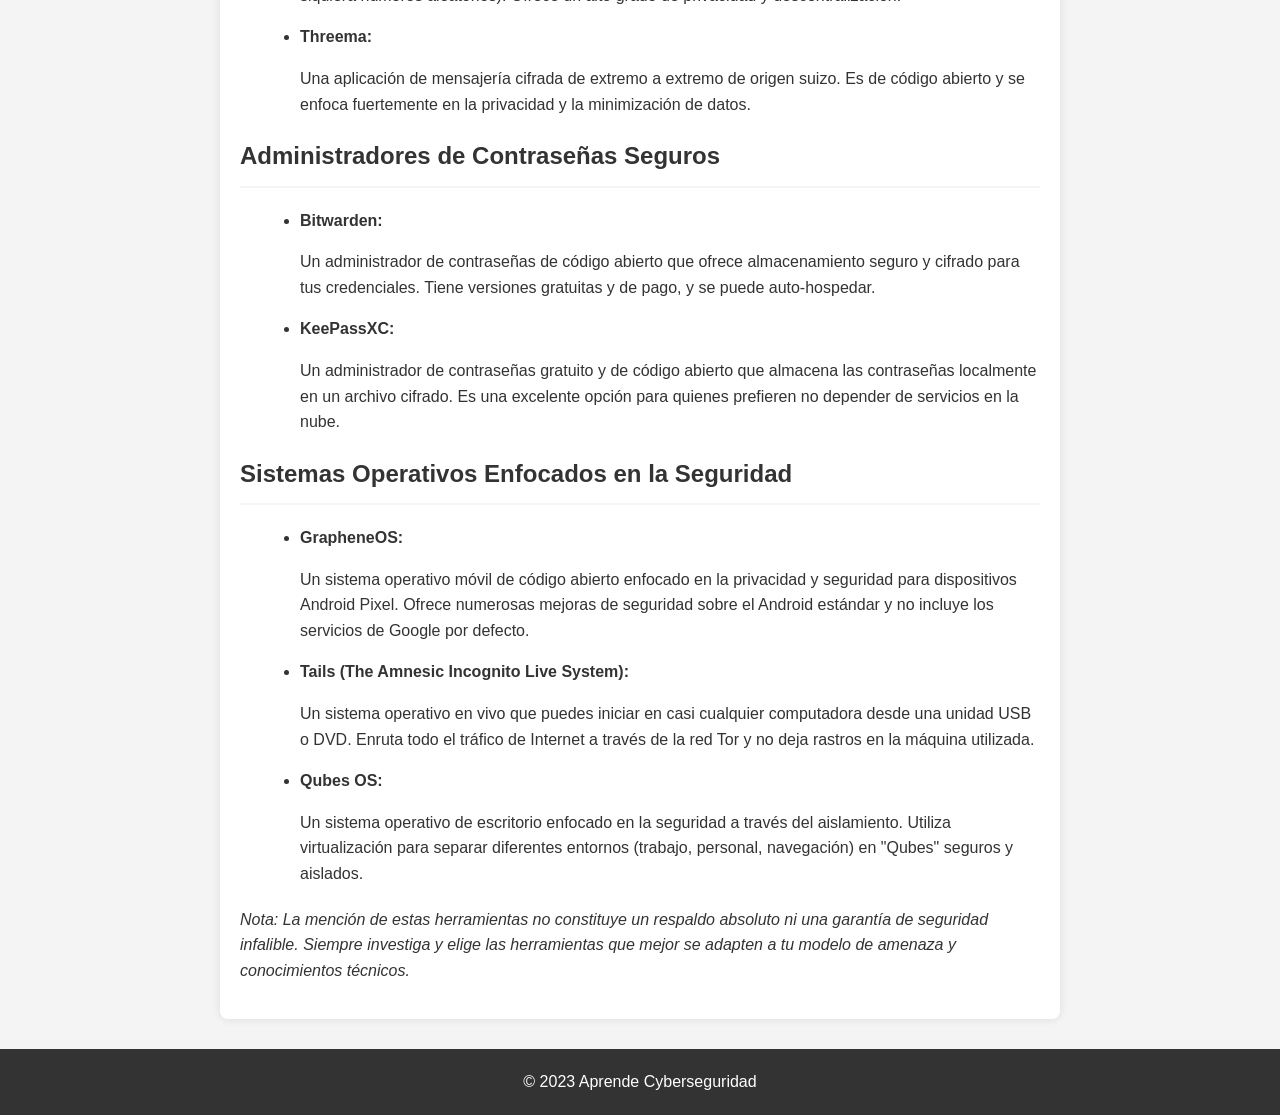
<file: secure_alternatives.html>
<!DOCTYPE html>
<html lang="es">
<head>
    <meta charset="UTF-8">
    <meta name="viewport" content="width=device-width, initial-scale=1.0">
    <title>Alternativas Seguras y Privadas - Aprende Cyberseguridad</title>
    <link rel="stylesheet" href="style.css">
</head>
<body>
    <header>
        <h1>Alternativas de Software Seguras y Orientadas a la Privacidad</h1>
        <nav>
            <ul>
                <li><a href="index.html">Inicio</a></li>
                <li><a href="passwords.html">Seguridad de Contraseñas</a></li>
                <li><a href="phishing.html">Prevención de Phishing</a></li>
                <li><a href="malware.html">Protección contra Malware (Básico)</a></li>
                <li><a href="advanced_malware.html">Malware Avanzado</a></li>
                <li><a href="privacy_fundamentals.html">Fundamentos de Privacidad</a></li>
                <li><a href="surveillance.html">Vigilancia Digital</a></li>
                <li><a href="data_exploitation.html">Explotación de Datos</a></li>
                <li><a href="secure_alternatives.html">Alternativas Seguras</a></li>
            </ul>
        </nav>
    </header>
    <main>
        <section id="introduction">
            <h2>Tomando el Control con Herramientas Respetuosas</h2>
            <p>Una parte fundamental de proteger tu privacidad y seguridad en línea es elegir herramientas que estén diseñadas para respetarlas. Afortunadamente, existen muchas alternativas excelentes a las aplicaciones y servicios más populares que a menudo comprometen tus datos.</p>
            <p>Esta sección presenta algunas opciones recomendadas, categorizadas para facilitar su elección. Es importante investigar cada herramienta para decidir cuál se adapta mejor a tus necesidades.</p>
        </section>

        <section id="secure-browsers">
            <h2>Navegadores Seguros y Privados</h2>
            <ul>
                <li>
                    <strong>Brave Browser:</strong>
                    <p>Bloquea anuncios y rastreadores por defecto. Incorpora HTTPS Everywhere y ofrece navegación anónima con Tor. Basado en Chromium, por lo que la compatibilidad con sitios web es alta.</p>
                </li>
                <li>
                    <strong>Tor Browser:</strong>
                    <p>Diseñado para el anonimato máximo. Enruta tu tráfico a través de la red Tor, ocultando tu dirección IP y ubicación. Esencial para quienes necesitan la mayor privacidad y eludir la censura, aunque puede ser más lento que otros navegadores.</p>
                </li>
                <li>
                    <strong>LibreWolf:</strong>
                    <p>Un fork de Firefox enfocado en la privacidad y seguridad. Elimina telemetría, DRM y otras características que pueden comprometer la privacidad, y viene con configuraciones de seguridad mejoradas por defecto.</p>
                </li>
            </ul>
        </section>

        <section id="private-search">
            <h2>Motores de Búsqueda Privados</h2>
            <ul>
                <li>
                    <strong>StartPage:</strong>
                    <p>Ofrece resultados de búsqueda de Google pero sin registrar tu dirección IP ni rastrear tus búsquedas. Actúa como un intermediario que protege tu privacidad frente a Google.</p>
                </li>
                <li>
                    <strong>DuckDuckGo:</strong>
                    <p>Un motor de búsqueda popular que no rastrea a sus usuarios ni crea perfiles de búsqueda. Ofrece resultados de múltiples fuentes además de su propio rastreador.</p>
                </li>
            </ul>
        </section>

        <section id="encrypted-messaging">
            <h2>Aplicaciones de Mensajería Cifrada</h2>
            <ul>
                <li>
                    <strong>Signal:</strong>
                    <p>Ampliamente considerada una de las aplicaciones de mensajería más seguras. Utiliza cifrado de extremo a extremo por defecto para mensajes y llamadas. Es de código abierto y desarrollada por una organización sin fines de lucro.</p>
                </li>
                <li>
                    <strong>Session:</strong>
                    <p>Una aplicación de mensajería descentralizada basada en la red Oxen. No requiere número de teléfono para registrarse, ofreciendo un mayor anonimato. Utiliza cifrado de extremo a extremo.</p>
                </li>
                <li>
                    <strong>SimpleX Chat:</strong>
                    <p>Se presenta como la primera plataforma de mensajería sin identificadores de usuario de ningún tipo (ni siquiera números aleatorios). Ofrece un alto grado de privacidad y descentralización.</p>
                </li>
                <li>
                    <strong>Threema:</strong>
                    <p>Una aplicación de mensajería cifrada de extremo a extremo de origen suizo. Es de código abierto y se enfoca fuertemente en la privacidad y la minimización de datos.</p>
                </li>
            </ul>
        </section>

        <section id="password-managers">
            <h2>Administradores de Contraseñas Seguros</h2>
            <ul>
                <li>
                    <strong>Bitwarden:</strong>
                    <p>Un administrador de contraseñas de código abierto que ofrece almacenamiento seguro y cifrado para tus credenciales. Tiene versiones gratuitas y de pago, y se puede auto-hospedar.</p>
                </li>
                <li>
                    <strong>KeePassXC:</strong>
                    <p>Un administrador de contraseñas gratuito y de código abierto que almacena las contraseñas localmente en un archivo cifrado. Es una excelente opción para quienes prefieren no depender de servicios en la nube.</p>
                </li>
            </ul>
        </section>

        <section id="secure-os">
            <h2>Sistemas Operativos Enfocados en la Seguridad</h2>
            <ul>
                <li>
                    <strong>GrapheneOS:</strong>
                    <p>Un sistema operativo móvil de código abierto enfocado en la privacidad y seguridad para dispositivos Android Pixel. Ofrece numerosas mejoras de seguridad sobre el Android estándar y no incluye los servicios de Google por defecto.</p>
                </li>
                <li>
                    <strong>Tails (The Amnesic Incognito Live System):</strong>
                    <p>Un sistema operativo en vivo que puedes iniciar en casi cualquier computadora desde una unidad USB o DVD. Enruta todo el tráfico de Internet a través de la red Tor y no deja rastros en la máquina utilizada.</p>
                </li>
                <li>
                    <strong>Qubes OS:</strong>
                    <p>Un sistema operativo de escritorio enfocado en la seguridad a través del aislamiento. Utiliza virtualización para separar diferentes entornos (trabajo, personal, navegación) en "Qubes" seguros y aislados.</p>
                </li>
            </ul>
        </section>
        <p><em>Nota: La mención de estas herramientas no constituye un respaldo absoluto ni una garantía de seguridad infalible. Siempre investiga y elige las herramientas que mejor se adapten a tu modelo de amenaza y conocimientos técnicos.</em></p>
    </main>
    <footer>
        <p>&copy; 2023 Aprende Cyberseguridad</p>
    </footer>
</body>
</html>
</file>
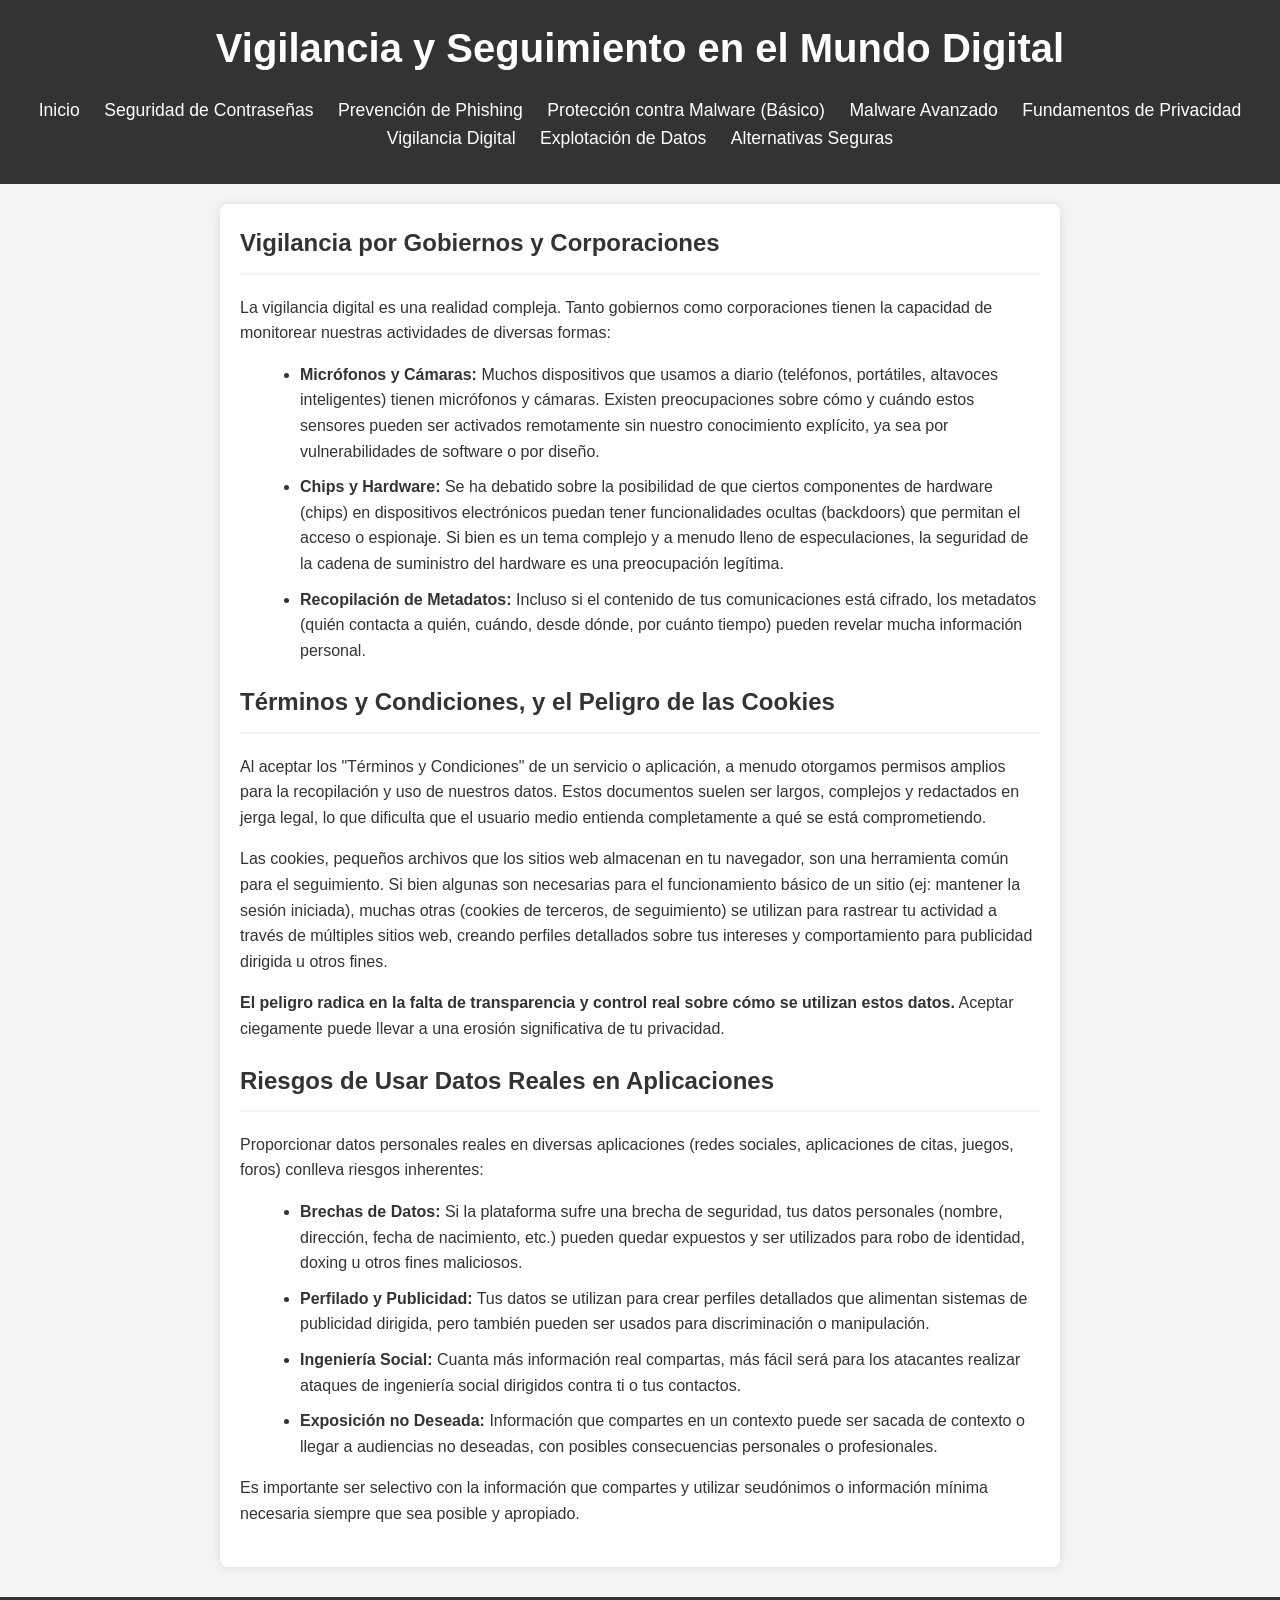
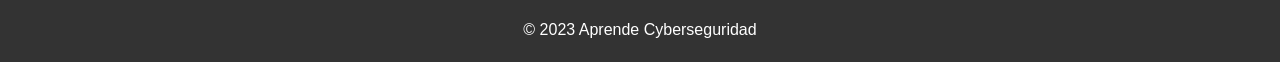
<file: surveillance.html>
<!DOCTYPE html>
<html lang="es">
<head>
    <meta charset="UTF-8">
    <meta name="viewport" content="width=device-width, initial-scale=1.0">
    <title>Vigilancia Digital - Aprende Cyberseguridad</title>
    <link rel="stylesheet" href="style.css">
</head>
<body>
    <header>
        <h1>Vigilancia y Seguimiento en el Mundo Digital</h1>
        <nav>
            <ul>
                <li><a href="index.html">Inicio</a></li>
                <li><a href="passwords.html">Seguridad de Contraseñas</a></li>
                <li><a href="phishing.html">Prevención de Phishing</a></li>
                <li><a href="malware.html">Protección contra Malware (Básico)</a></li>
                <li><a href="advanced_malware.html">Malware Avanzado</a></li>
                <li><a href="privacy_fundamentals.html">Fundamentos de Privacidad</a></li>
                <li><a href="surveillance.html">Vigilancia Digital</a></li>
                <li><a href="data_exploitation.html">Explotación de Datos</a></li>
                <li><a href="secure_alternatives.html">Alternativas Seguras</a></li>
            </ul>
        </nav>
    </header>
    <main>
        <section id="gov-corp-surveillance">
            <h2>Vigilancia por Gobiernos y Corporaciones</h2>
            <p>La vigilancia digital es una realidad compleja. Tanto gobiernos como corporaciones tienen la capacidad de monitorear nuestras actividades de diversas formas:</p>
            <ul>
                <li><strong>Micrófonos y Cámaras:</strong> Muchos dispositivos que usamos a diario (teléfonos, portátiles, altavoces inteligentes) tienen micrófonos y cámaras. Existen preocupaciones sobre cómo y cuándo estos sensores pueden ser activados remotamente sin nuestro conocimiento explícito, ya sea por vulnerabilidades de software o por diseño.</li>
                <li><strong>Chips y Hardware:</strong> Se ha debatido sobre la posibilidad de que ciertos componentes de hardware (chips) en dispositivos electrónicos puedan tener funcionalidades ocultas (backdoors) que permitan el acceso o espionaje. Si bien es un tema complejo y a menudo lleno de especulaciones, la seguridad de la cadena de suministro del hardware es una preocupación legítima.</li>
                <li><strong>Recopilación de Metadatos:</strong> Incluso si el contenido de tus comunicaciones está cifrado, los metadatos (quién contacta a quién, cuándo, desde dónde, por cuánto tiempo) pueden revelar mucha información personal.</li>
            </ul>
        </section>
        <section id="terms-cookies">
            <h2>Términos y Condiciones, y el Peligro de las Cookies</h2>
            <p>Al aceptar los "Términos y Condiciones" de un servicio o aplicación, a menudo otorgamos permisos amplios para la recopilación y uso de nuestros datos. Estos documentos suelen ser largos, complejos y redactados en jerga legal, lo que dificulta que el usuario medio entienda completamente a qué se está comprometiendo.</p>
            <p>Las cookies, pequeños archivos que los sitios web almacenan en tu navegador, son una herramienta común para el seguimiento. Si bien algunas son necesarias para el funcionamiento básico de un sitio (ej: mantener la sesión iniciada), muchas otras (cookies de terceros, de seguimiento) se utilizan para rastrear tu actividad a través de múltiples sitios web, creando perfiles detallados sobre tus intereses y comportamiento para publicidad dirigida u otros fines.</p>
            <p><strong>El peligro radica en la falta de transparencia y control real sobre cómo se utilizan estos datos.</strong> Aceptar ciegamente puede llevar a una erosión significativa de tu privacidad.</p>
        </section>
        <section id="real-data-risks">
            <h2>Riesgos de Usar Datos Reales en Aplicaciones</h2>
            <p>Proporcionar datos personales reales en diversas aplicaciones (redes sociales, aplicaciones de citas, juegos, foros) conlleva riesgos inherentes:</p>
            <ul>
                <li><strong>Brechas de Datos:</strong> Si la plataforma sufre una brecha de seguridad, tus datos personales (nombre, dirección, fecha de nacimiento, etc.) pueden quedar expuestos y ser utilizados para robo de identidad, doxing u otros fines maliciosos.</li>
                <li><strong>Perfilado y Publicidad:</strong> Tus datos se utilizan para crear perfiles detallados que alimentan sistemas de publicidad dirigida, pero también pueden ser usados para discriminación o manipulación.</li>
                <li><strong>Ingeniería Social:</strong> Cuanta más información real compartas, más fácil será para los atacantes realizar ataques de ingeniería social dirigidos contra ti o tus contactos.</li>
                <li><strong>Exposición no Deseada:</strong> Información que compartes en un contexto puede ser sacada de contexto o llegar a audiencias no deseadas, con posibles consecuencias personales o profesionales.</li>
            </ul>
            <p>Es importante ser selectivo con la información que compartes y utilizar seudónimos o información mínima necesaria siempre que sea posible y apropiado.</p>
        </section>
    </main>
    <footer>
        <p>&copy; 2023 Aprende Cyberseguridad</p>
    </footer>
</body>
</html>
</file>
<file: style.css>
/* General Body Styles */
body {
    font-family: Arial, sans-serif;
    line-height: 1.6;
    margin: 0;
    padding: 0;
    background-color: #f4f4f4;
    color: #333;
}

/* Header Styles */
header {
    background-color: #333;
    color: #fff;
    padding: 1rem 0;
    text-align: center;
}

header h1 {
    margin: 0;
    font-size: 2.5rem;
}

/* Navigation Menu Styles */
nav ul {
    padding: 0;
    list-style: none;
    text-align: center;
}

nav ul li {
    display: inline;
    margin-right: 20px;
}

nav a {
    color: #fff;
    text-decoration: none;
    font-size: 1.1rem;
}

nav a:hover {
    text-decoration: underline;
}

/* Main Content Styles */
main {
    padding: 20px;
    margin: 20px auto;
    max-width: 800px; /* Max width for content */
    background-color: #fff;
    border-radius: 8px;
    box-shadow: 0 0 10px rgba(0,0,0,0.1);
}

main h2 {
    color: #333;
    border-bottom: 2px solid #f4f4f4;
    padding-bottom: 10px;
}

section {
    margin-bottom: 20px;
}

section h2 {
    margin-top: 0;
}

ul {
    margin-left: 20px;
}

li {
    margin-bottom: 10px;
}

/* Footer Styles */
footer {
    text-align: center;
    padding: 20px;
    background-color: #333;
    color: #fff;
    margin-top: 30px;
}

footer p {
    margin: 0;
}
</file>
